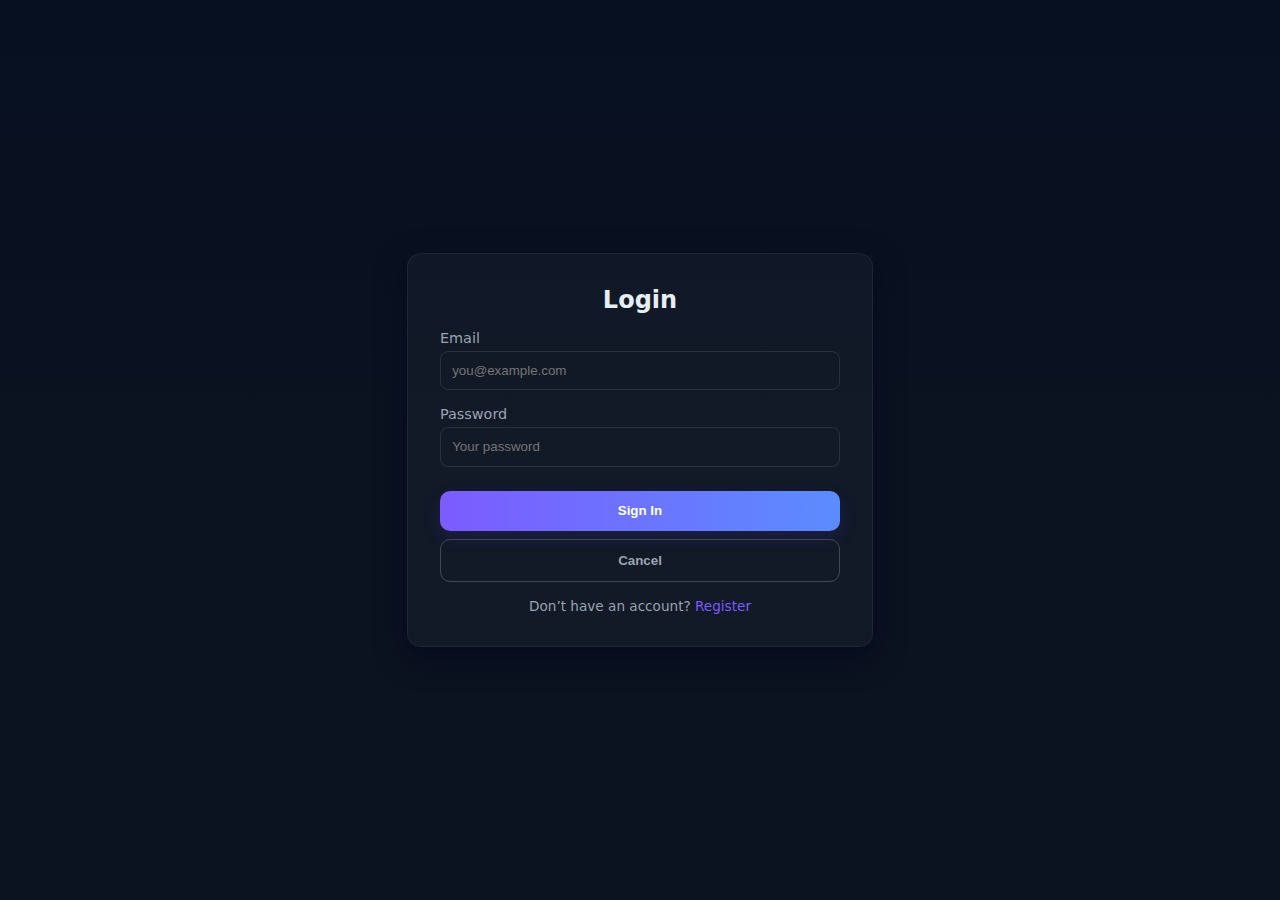
<file: Login.html>
<!doctype html>
<html lang="en">
<head>
  <meta charset="utf-8" />
  <meta name="viewport" content="width=device-width,initial-scale=1" />
  <title>Login — AppPortal</title>
  <style>
    body { margin: 0; font-family: Inter, ui-sans-serif, system-ui, -apple-system, 'Segoe UI', Roboto, Arial; background: linear-gradient(180deg,#071021 0%, #0b1220 50%); color: #e6eef6; display: flex; align-items: center; justify-content: center; height: 100vh; }
    .login-card { background: rgba(255,255,255,0.03); padding: 2rem; border-radius: 14px; max-width: 400px; width: 100%; box-shadow: 0 10px 30px rgba(2,6,23,0.6); border: 1px solid rgba(255,255,255,0.06); }
    .login-card h2 { margin: 0 0 1rem; text-align: center; }
    .field { display: flex; flex-direction: column; margin-bottom: 1rem; }
    .field label { margin-bottom: .3rem; font-size: .9rem; color: #9aa4b2; }
    .field input { padding: .7rem; border-radius: 8px; border: 1px solid rgba(255,255,255,0.1); background: transparent; color: #fff; }
    .btn { width: 100%; padding: .8rem; border-radius: 10px; border: none; cursor: pointer; font-weight: 600; margin-top: .5rem; }
    .btn-primary { background: linear-gradient(90deg,#7c5cff,#5b8cff); color: #fff; box-shadow: 0 6px 18px rgba(92,69,255,0.14); }
    .btn-secondary { background: transparent; border: 1px solid rgba(255,255,255,0.2); color: #9aa4b2; }
    .small { text-align: center; font-size: .85rem; color: #9aa4b2; margin-top: 1rem; }
    .small a { color: #7c5cff; text-decoration: none; }
  </style>
</head>
<body>
  <div class="login-card">
    <h2>Login</h2>
    <form id="loginForm">
      <div class="field">
        <label for="email">Email</label>
        <input id="email" type="email" placeholder="you@example.com" required />
      </div>
      <div class="field">
        <label for="password">Password</label>
        <input id="password" type="password" placeholder="Your password" required />
      </div>
      <button type="submit" class="btn btn-primary">Sign In</button>
      <button type="button" class="btn btn-secondary" onclick="window.location.href='landing.html'">Cancel</button>
    </form>
    <div class="small">
      Don’t have an account? <a href="register.html">Register</a>
    </div>
  </div>

  <script>
    document.getElementById('loginForm').addEventListener('submit', (e) => {
      e.preventDefault();
      alert('Demo: Login submitted with email + password');
    });
  </script>
</body>
</html>
</file>
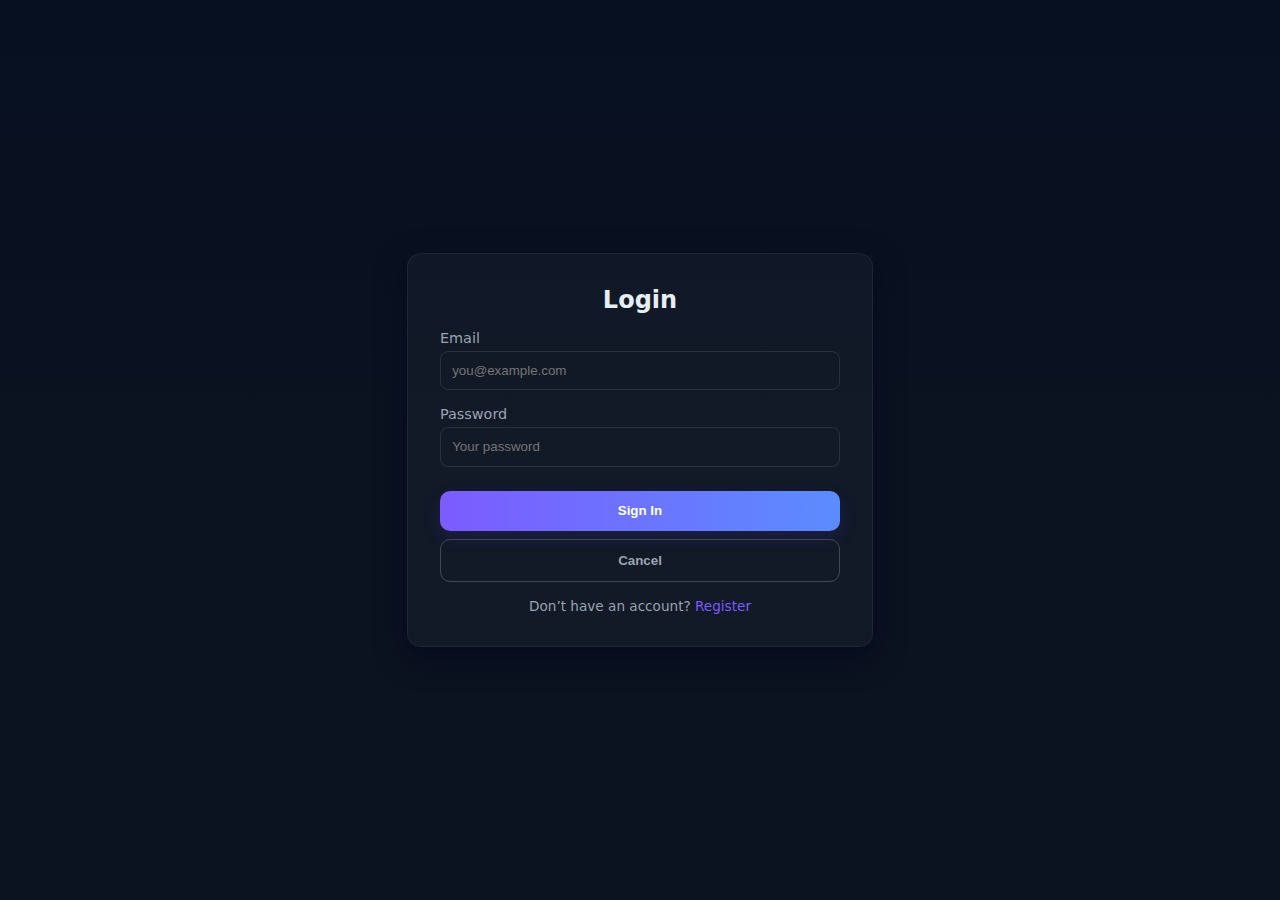
<file: login.html>
<!doctype html>
<html lang="en">
<head>
  <meta charset="utf-8" />
  <meta name="viewport" content="width=device-width,initial-scale=1" />
  <title>Login — AppPortal</title>
  <style>
    body {
      margin: 0;
      font-family: Inter, ui-sans-serif, system-ui, -apple-system, 'Segoe UI', Roboto, Arial;
      background: linear-gradient(180deg,#071021 0%, #0b1220 50%);
      color: #e6eef6;
      display: flex;
      align-items: center;
      justify-content: center;
      height: 100vh;
    }
    .login-card {
      background: rgba(255,255,255,0.03);
      padding: 2rem;
      border-radius: 14px;
      max-width: 400px;
      width: 100%;
      box-shadow: 0 10px 30px rgba(2,6,23,0.6);
      border: 1px solid rgba(255,255,255,0.06);
    }
    .login-card h2 {
      margin: 0 0 1rem;
      text-align: center;
    }
    .field {
      display: flex;
      flex-direction: column;
      margin-bottom: 1rem;
    }
    .field label {
      margin-bottom: .3rem;
      font-size: .9rem;
      color: #9aa4b2;
    }
    .field input {
      padding: .7rem;
      border-radius: 8px;
      border: 1px solid rgba(255,255,255,0.1);
      background: transparent;
      color: #fff;
    }
    .btn {
      width: 100%;
      padding: .8rem;
      border-radius: 10px;
      border: none;
      cursor: pointer;
      font-weight: 600;
      margin-top: .5rem;
    }
    .btn-primary {
      background: linear-gradient(90deg,#7c5cff,#5b8cff);
      color: #fff;
      box-shadow: 0 6px 18px rgba(92,69,255,0.14);
    }
    .btn-secondary {
      background: transparent;
      border: 1px solid rgba(255,255,255,0.2);
      color: #9aa4b2;
    }
    .small {
      text-align: center;
      font-size: .85rem;
      color: #9aa4b2;
      margin-top: 1rem;
    }
    .small a {
      color: #7c5cff;
      text-decoration: none;
    }
  </style>
</head>
<body>
  <div class="login-card">
    <h2>Login</h2>
    <form id="loginForm">
      <div class="field">
        <label for="email">Email</label>
        <input id="email" type="email" placeholder="you@example.com" required />
      </div>
      <div class="field">
        <label for="password">Password</label>
        <input id="password" type="password" placeholder="Your password" required />
      </div>
      <button type="submit" class="btn btn-primary">Sign In</button>
      <button type="button" class="btn btn-secondary" onclick="window.location.href='landingpage.html'">Cancel</button>
    </form>
    <div class="small">
      Don’t have an account? <a href="register.html">Register</a>
    </div>
  </div>

  <script>
    document.getElementById('loginForm').addEventListener('submit', (e) => {
      e.preventDefault();
      alert('Demo: Login submitted with email + password');
    });
  </script>
</body>
</html>
</file>
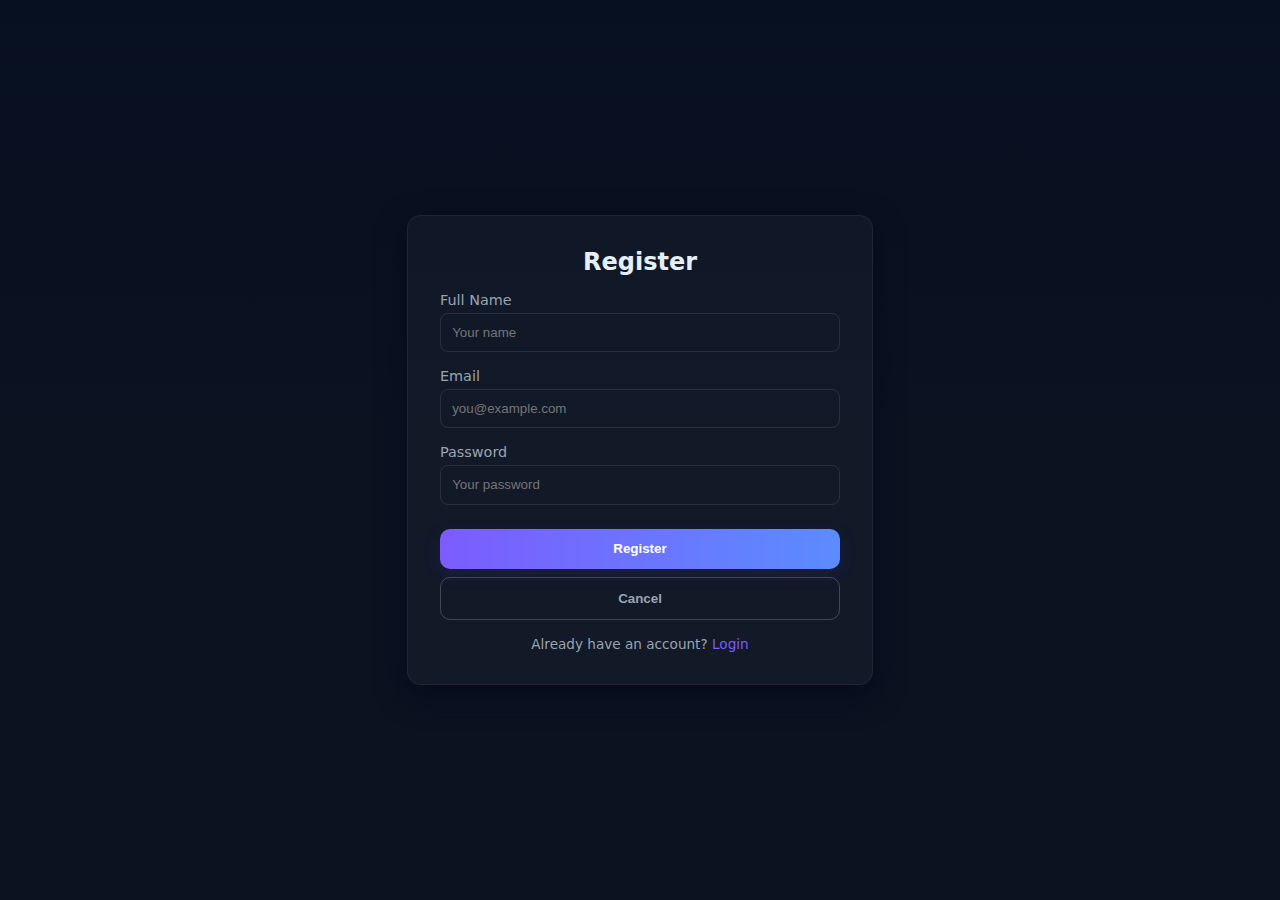
<file: Register.html>
<!doctype html>
<html lang="en">
<head>
  <meta charset="utf-8" />
  <meta name="viewport" content="width=device-width,initial-scale=1" />
  <title>Register — AppPortal</title>
  <style>
    body { margin: 0; font-family: Inter, ui-sans-serif, system-ui, -apple-system, 'Segoe UI', Roboto, Arial; background: linear-gradient(180deg,#071021 0%, #0b1220 50%); color: #e6eef6; display: flex; align-items: center; justify-content: center; height: 100vh; }
    .register-card { background: rgba(255,255,255,0.03); padding: 2rem; border-radius: 14px; max-width: 400px; width: 100%; box-shadow: 0 10px 30px rgba(2,6,23,0.6); border: 1px solid rgba(255,255,255,0.06); }
    .register-card h2 { margin: 0 0 1rem; text-align: center; }
    .field { display: flex; flex-direction: column; margin-bottom: 1rem; }
    .field label { margin-bottom: .3rem; font-size: .9rem; color: #9aa4b2; }
    .field input { padding: .7rem; border-radius: 8px; border: 1px solid rgba(255,255,255,0.1); background: transparent; color: #fff; }
    .btn { width: 100%; padding: .8rem; border-radius: 10px; border: none; cursor: pointer; font-weight: 600; margin-top: .5rem; }
    .btn-primary { background: linear-gradient(90deg,#7c5cff,#5b8cff); color: #fff; box-shadow: 0 6px 18px rgba(92,69,255,0.14); }
    .btn-secondary { background: transparent; border: 1px solid rgba(255,255,255,0.2); color: #9aa4b2; }
    .small { text-align: center; font-size: .85rem; color: #9aa4b2; margin-top: 1rem; }
    .small a { color: #7c5cff; text-decoration: none; }
  </style>
</head>
<body>
  <div class="register-card">
    <h2>Register</h2>
    <form id="registerForm">
      <div class="field">
        <label for="name">Full Name</label>
        <input id="name" type="text" placeholder="Your name" required />
      </div>
      <div class="field">
        <label for="email">Email</label>
        <input id="email" type="email" placeholder="you@example.com" required />
      </div>
      <div class="field">
        <label for="password">Password</label>
        <input id="password" type="password" placeholder="Your password" required />
      </div>
      <button type="submit" class="btn btn-primary">Register</button>
      <button type="button" class="btn btn-secondary" onclick="window.location.href='landing.html'">Cancel</button>
    </form>
    <div class="small">
      Already have an account? <a href="login.html">Login</a>
    </div>
  </div>

  <script>
    document.getElementById('registerForm').addEventListener('submit', (e) => {
      e.preventDefault();
      alert('Demo: Registration submitted');
    });
  </script>
</body>
</html>
</file>
